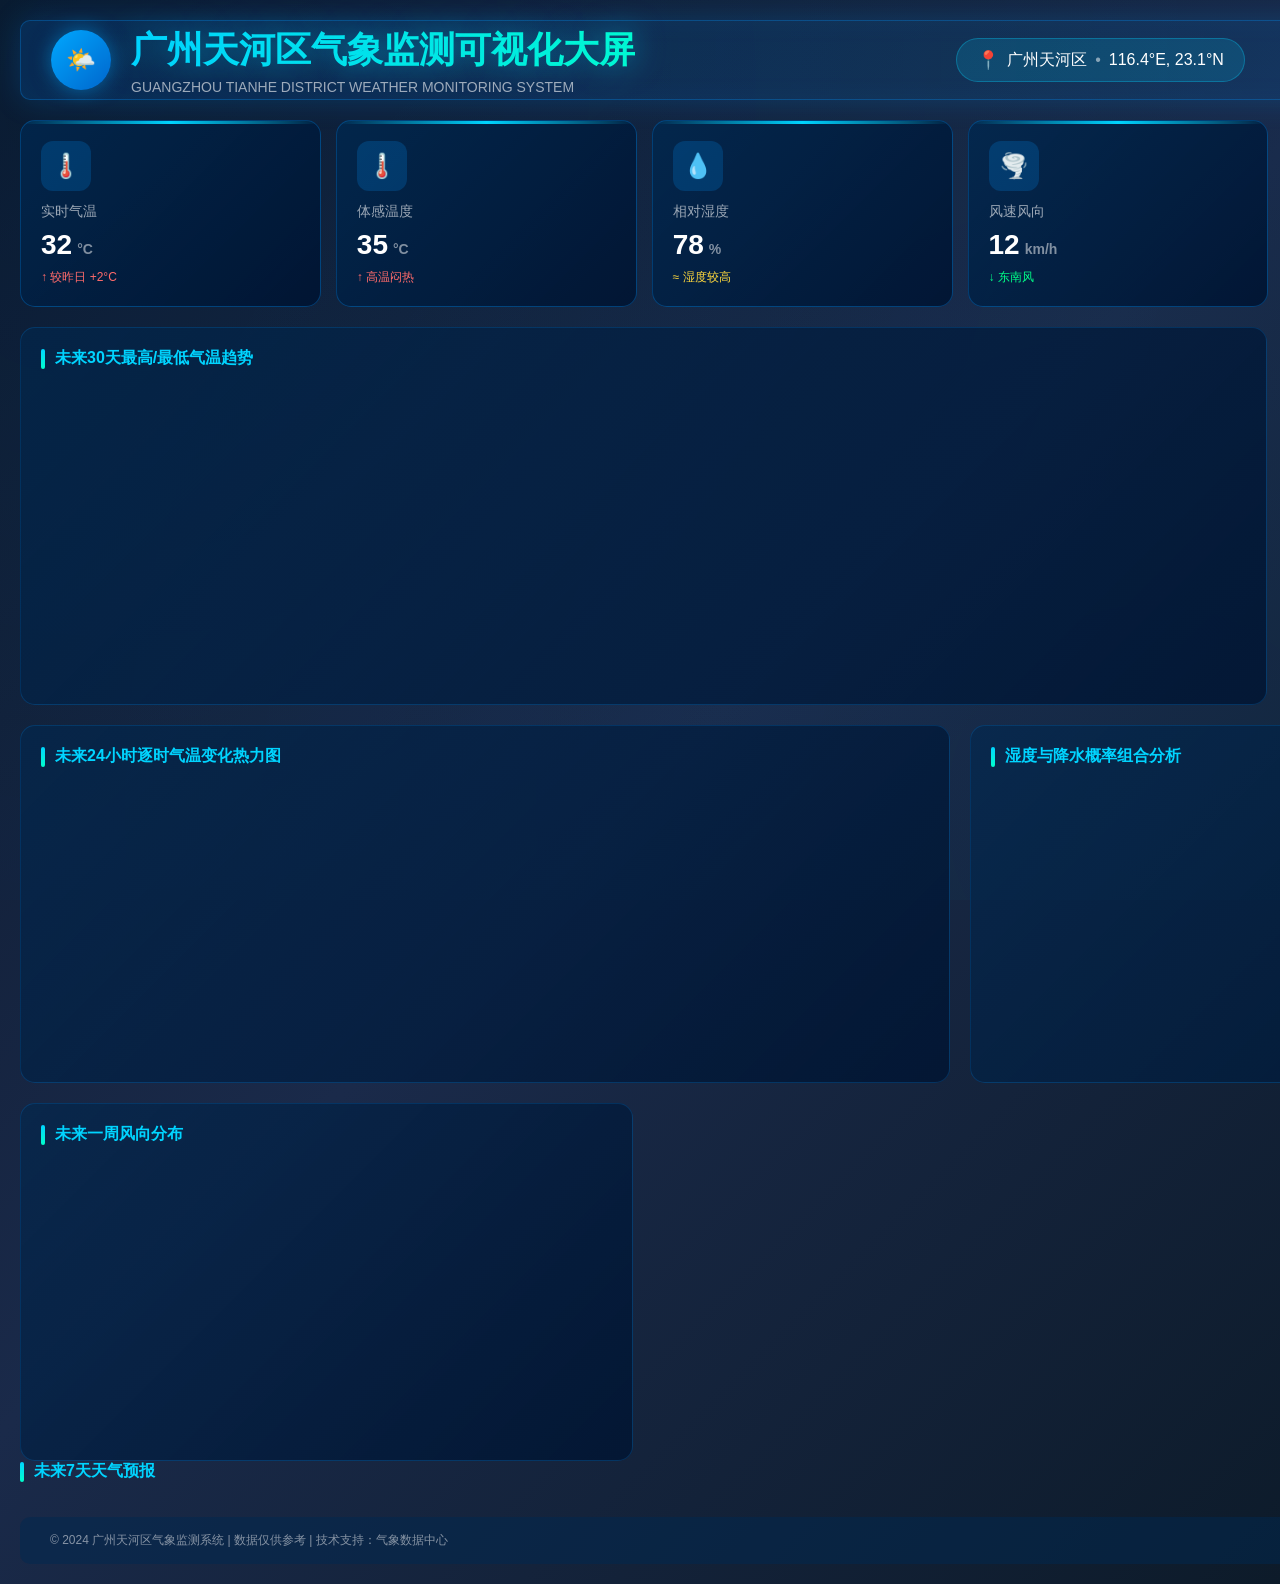
<file: 广州天河区气象监测大屏.html>
<!DOCTYPE html>
<html lang="zh-CN">
<head>
    <meta charset="UTF-8">
    <meta name="viewport" content="width=device-width, initial-scale=1.0">
    <title>广州天河区气象监测可视化大屏</title>
    <script src="https://cdn.bootcdn.net/ajax/libs/echarts/5.4.3/echarts.min.js"></script>
    <style>
        * {
            margin: 0;
            padding: 0;
            box-sizing: border-box;
        }

        body {
            font-family: 'Microsoft YaHei', 'Segoe UI', sans-serif;
            background: linear-gradient(135deg, #0a1628 0%, #1a2a4a 50%, #0d1b2a 100%);
            color: #fff;
            overflow-x: hidden;
            min-height: 100vh;
        }

        /* 背景装饰 */
        .bg-decoration {
            position: fixed;
            top: 0;
            left: 0;
            width: 100%;
            height: 100%;
            pointer-events: none;
            z-index: 0;
            overflow: hidden;
        }

        .bg-decoration::before {
            content: '';
            position: absolute;
            top: -50%;
            left: -50%;
            width: 200%;
            height: 200%;
            background: radial-gradient(circle at 30% 30%, rgba(0, 150, 255, 0.05) 0%, transparent 50%),
                        radial-gradient(circle at 70% 70%, rgba(0, 200, 255, 0.03) 0%, transparent 50%);
            animation: bgRotate 60s linear infinite;
        }

        @keyframes bgRotate {
            from { transform: rotate(0deg); }
            to { transform: rotate(360deg); }
        }

        .container {
            position: relative;
            z-index: 1;
            width: 1920px;
            min-height: 1080px;
            margin: 0 auto;
            padding: 20px;
        }

        /* 顶部标题栏 */
        .header {
            display: flex;
            justify-content: space-between;
            align-items: center;
            height: 80px;
            background: linear-gradient(90deg, rgba(0, 100, 200, 0.2) 0%, rgba(0, 150, 255, 0.1) 50%, rgba(0, 100, 200, 0.2) 100%);
            border: 1px solid rgba(0, 150, 255, 0.3);
            border-radius: 10px;
            padding: 0 30px;
            margin-bottom: 20px;
            box-shadow: 0 0 30px rgba(0, 150, 255, 0.2), inset 0 0 30px rgba(0, 150, 255, 0.05);
        }

        .header-left {
            display: flex;
            align-items: center;
            gap: 20px;
        }

        .logo {
            width: 60px;
            height: 60px;
            background: linear-gradient(135deg, #00a8ff, #0066cc);
            border-radius: 50%;
            display: flex;
            align-items: center;
            justify-content: center;
            font-size: 24px;
            box-shadow: 0 0 20px rgba(0, 170, 255, 0.5);
        }

        .title-section h1 {
            font-size: 36px;
            font-weight: 700;
            background: linear-gradient(90deg, #00d4ff, #00ffcc);
            -webkit-background-clip: text;
            -webkit-text-fill-color: transparent;
            text-shadow: 0 0 30px rgba(0, 212, 255, 0.5);
        }

        .title-section p {
            font-size: 14px;
            color: rgba(255, 255, 255, 0.6);
            margin-top: 4px;
        }

        .header-center {
            display: flex;
            align-items: center;
            gap: 15px;
        }

        .location-badge {
            display: flex;
            align-items: center;
            gap: 8px;
            background: rgba(0, 212, 255, 0.15);
            padding: 10px 20px;
            border-radius: 25px;
            border: 1px solid rgba(0, 212, 255, 0.3);
        }

        .location-icon {
            font-size: 18px;
        }

        .header-right {
            display: flex;
            align-items: center;
            gap: 30px;
        }

        .datetime-display {
            text-align: right;
        }

        .current-time {
            font-size: 32px;
            font-weight: 700;
            color: #00ffcc;
            font-family: 'Courier New', monospace;
        }

        .current-date {
            font-size: 14px;
            color: rgba(255, 255, 255, 0.7);
        }

        .update-time {
            font-size: 12px;
            color: rgba(255, 255, 255, 0.5);
            display: flex;
            align-items: center;
            gap: 8px;
        }

        .pulse-dot {
            width: 10px;
            height: 10px;
            background: #00ff88;
            border-radius: 50%;
            animation: pulse 2s infinite;
        }

        @keyframes pulse {
            0%, 100% { opacity: 1; transform: scale(1); }
            50% { opacity: 0.5; transform: scale(1.2); }
        }

        /* 主内容区域 */
        .main-content {
            display: grid;
            grid-template-columns: repeat(6, 1fr);
            gap: 20px;
        }

        /* 核心指标卡片区 */
        .metrics-row {
            grid-column: 1 / -1;
            display: grid;
            grid-template-columns: repeat(6, 1fr);
            gap: 15px;
            margin-bottom: 20px;
        }

        .metric-card {
            background: linear-gradient(135deg, rgba(0, 40, 80, 0.8), rgba(0, 20, 50, 0.9));
            border: 1px solid rgba(0, 150, 255, 0.3);
            border-radius: 15px;
            padding: 20px;
            position: relative;
            overflow: hidden;
            transition: all 0.3s ease;
        }

        .metric-card::before {
            content: '';
            position: absolute;
            top: 0;
            left: 0;
            width: 100%;
            height: 3px;
            background: linear-gradient(90deg, transparent, #00d4ff, transparent);
        }

        .metric-card:hover {
            transform: translateY(-5px);
            box-shadow: 0 10px 30px rgba(0, 150, 255, 0.3);
        }

        .metric-icon {
            width: 50px;
            height: 50px;
            background: rgba(0, 150, 255, 0.2);
            border-radius: 12px;
            display: flex;
            align-items: center;
            justify-content: center;
            font-size: 24px;
            margin-bottom: 12px;
        }

        .metric-label {
            font-size: 14px;
            color: rgba(255, 255, 255, 0.6);
            margin-bottom: 8px;
        }

        .metric-value {
            font-size: 28px;
            font-weight: 700;
            color: #fff;
            display: flex;
            align-items: baseline;
            gap: 5px;
        }

        .metric-unit {
            font-size: 14px;
            color: rgba(255, 255, 255, 0.5);
        }

        .metric-trend {
            display: flex;
            align-items: center;
            gap: 5px;
            margin-top: 8px;
            font-size: 12px;
        }

        .trend-up { color: #ff6b6b; }
        .trend-down { color: #00ff88; }
        .trend-stable { color: #ffd93d; }

        /* 图表区域 */
        .chart-row {
            display: grid;
            gap: 20px;
        }

        .chart-card {
            background: linear-gradient(135deg, rgba(0, 40, 80, 0.6), rgba(0, 20, 50, 0.8));
            border: 1px solid rgba(0, 150, 255, 0.2);
            border-radius: 15px;
            padding: 20px;
            position: relative;
        }

        .chart-title {
            font-size: 16px;
            font-weight: 600;
            color: #00d4ff;
            margin-bottom: 15px;
            display: flex;
            align-items: center;
            gap: 10px;
        }

        .chart-title::before {
            content: '';
            width: 4px;
            height: 20px;
            background: linear-gradient(180deg, #00d4ff, #00ffcc);
            border-radius: 2px;
        }

        .chart-container {
            height: 100%;
            min-height: 250px;
        }

        /* 左侧图表区 */
        .left-section {
            grid-column: span 4;
        }

        /* 右侧图表区 */
        .right-section {
            grid-column: span 2;
        }

        /* 气温双折线图 */
        .temperature-chart {
            height: 300px;
        }

        /* 天气饼图 */
        .weather-pie {
            height: 300px;
        }

        /* 热力图 */
        .heatmap-section {
            grid-column: span 3;
        }

        .heatmap-chart {
            height: 280px;
        }

        /* 湿度降水组合图 */
        .humidity-precipitation-section {
            grid-column: span 3;
        }

        .humidity-chart {
            height: 280px;
        }

        /* 风向玫瑰图 */
        .wind-rose-section {
            grid-column: span 2;
        }

        .wind-rose-chart {
            height: 280px;
        }

        /* 7天预报卡片 */
        .forecast-section {
            grid-column: 1 / -1;
        }

        .forecast-cards {
            display: grid;
            grid-template-columns: repeat(7, 1fr);
            gap: 15px;
        }

        .forecast-card {
            background: linear-gradient(180deg, rgba(0, 80, 160, 0.5), rgba(0, 40, 80, 0.7));
            border: 1px solid rgba(0, 150, 255, 0.3);
            border-radius: 15px;
            padding: 20px 15px;
            text-align: center;
            transition: all 0.3s ease;
        }

        .forecast-card:hover {
            transform: scale(1.05);
            box-shadow: 0 0 25px rgba(0, 150, 255, 0.4);
        }

        .forecast-day {
            font-size: 14px;
            color: rgba(255, 255, 255, 0.7);
            margin-bottom: 10px;
        }

        .forecast-date {
            font-size: 12px;
            color: rgba(255, 255, 255, 0.5);
            margin-bottom: 15px;
        }

        .forecast-icon {
            font-size: 48px;
            margin-bottom: 15px;
        }

        .forecast-temp {
            font-size: 18px;
            font-weight: 700;
            color: #fff;
            margin-bottom: 8px;
        }

        .forecast-temp-range {
            font-size: 12px;
            color: rgba(255, 255, 255, 0.6);
            margin-bottom: 10px;
        }

        .forecast-weather {
            font-size: 14px;
            color: #00d4ff;
            margin-bottom: 8px;
        }

        .forecast-wind {
            font-size: 11px;
            color: rgba(255, 255, 255, 0.5);
        }

        /* 装饰线 */
        .section-divider {
            height: 2px;
            background: linear-gradient(90deg, transparent, rgba(0, 150, 255, 0.5), transparent);
            margin: 15px 0;
        }

        /* 数据刷新动画 */
        .refreshing {
            animation: refresh 0.5s ease;
        }

        @keyframes refresh {
            0%, 100% { opacity: 1; }
            50% { opacity: 0.5; }
        }

        /* 底部信息栏 */
        .footer {
            grid-column: 1 / -1;
            display: flex;
            justify-content: space-between;
            align-items: center;
            padding: 15px 30px;
            background: rgba(0, 40, 80, 0.5);
            border-radius: 10px;
            margin-top: 20px;
        }

        .footer-info {
            font-size: 12px;
            color: rgba(255, 255, 255, 0.5);
        }

        .footer-status {
            display: flex;
            align-items: center;
            gap: 20px;
        }

        .status-item {
            display: flex;
            align-items: center;
            gap: 8px;
            font-size: 12px;
            color: rgba(255, 255, 255, 0.6);
        }

        .status-dot {
            width: 8px;
            height: 8px;
            background: #00ff88;
            border-radius: 50%;
        }

        /* 扫描线效果 */
        .scan-line {
            position: absolute;
            top: 0;
            left: 0;
            width: 100%;
            height: 2px;
            background: linear-gradient(90deg, transparent, #00d4ff, transparent);
            animation: scan 3s linear infinite;
            opacity: 0.5;
        }

        @keyframes scan {
            0% { top: 0; }
            100% { top: 100%; }
        }

        /* 动态数值效果 */
        .value-animate {
            animation: valueChange 1s ease-in-out;
        }

        @keyframes valueChange {
            0% { transform: scale(1); }
            50% { transform: scale(1.1); color: #00ffcc; }
            100% { transform: scale(1); }
        }

        /* 渐变边框效果 */
        .glow-border {
            position: relative;
        }

        .glow-border::after {
            content: '';
            position: absolute;
            top: -2px;
            left: -2px;
            right: -2px;
            bottom: -2px;
            background: linear-gradient(45deg, #00d4ff, #00ffcc, #00d4ff);
            border-radius: 17px;
            z-index: -1;
            opacity: 0;
            transition: opacity 0.3s ease;
        }

        .glow-border:hover::after {
            opacity: 0.5;
        }
    </style>
</head>
<body>
    <div class="bg-decoration"></div>
    <div class="container">
        <!-- 顶部标题栏 -->
        <header class="header">
            <div class="header-left">
                <div class="logo">🌤️</div>
                <div class="title-section">
                    <h1>广州天河区气象监测可视化大屏</h1>
                    <p>GUANGZHOU TIANHE DISTRICT WEATHER MONITORING SYSTEM</p>
                </div>
            </div>
            <div class="header-center">
                <div class="location-badge">
                    <span class="location-icon">📍</span>
                    <span>广州天河区</span>
                    <span style="color: rgba(255,255,255,0.5);">•</span>
                    <span>116.4°E, 23.1°N</span>
                </div>
            </div>
            <div class="header-right">
                <div class="datetime-display">
                    <div class="current-time" id="currentTime">00:00:00</div>
                    <div class="current-date" id="currentDate">2024年5月15日 星期三</div>
                </div>
                <div class="update-time">
                    <div class="pulse-dot"></div>
                    <span>数据更新: <span id="updateTime">--:--:--</span></span>
                </div>
            </div>
        </header>

        <!-- 核心指标卡片区 -->
        <div class="metrics-row">
            <div class="metric-card glow-border">
                <div class="metric-icon">🌡️</div>
                <div class="metric-label">实时气温</div>
                <div class="metric-value"><span id="tempValue">32</span><span class="metric-unit">°C</span></div>
                <div class="metric-trend trend-up">↑ 较昨日 +2°C</div>
            </div>
            <div class="metric-card glow-border">
                <div class="metric-icon">🌡️</div>
                <div class="metric-label">体感温度</div>
                <div class="metric-value"><span id="feelsLikeValue">35</span><span class="metric-unit">°C</span></div>
                <div class="metric-trend trend-up">↑ 高温闷热</div>
            </div>
            <div class="metric-card glow-border">
                <div class="metric-icon">💧</div>
                <div class="metric-label">相对湿度</div>
                <div class="metric-value"><span id="humidityValue">78</span><span class="metric-unit">%</span></div>
                <div class="metric-trend trend-stable">≈ 湿度较高</div>
            </div>
            <div class="metric-card glow-border">
                <div class="metric-icon">🌪️</div>
                <div class="metric-label">风速风向</div>
                <div class="metric-value"><span id="windValue">12</span><span class="metric-unit">km/h</span></div>
                <div class="metric-trend trend-down">↓ 东南风</div>
            </div>
            <div class="metric-card glow-border">
                <div class="metric-icon">📊</div>
                <div class="metric-label">气压</div>
                <div class="metric-value"><span id="pressureValue">1008</span><span class="metric-unit">hPa</span></div>
                <div class="metric-trend trend-stable">≈ 正常</div>
            </div>
            <div class="metric-card glow-border">
                <div class="metric-icon">🌫️</div>
                <div class="metric-label">空气质量</div>
                <div class="metric-value"><span id="aqiValue">42</span><span class="metric-unit">良</span></div>
                <div class="metric-trend trend-down">↓ 空气质量优</div>
            </div>
        </div>

        <!-- 主图表区域 -->
        <div class="main-content">
            <!-- 未来30天最高/最低气温双折线图 -->
            <div class="left-section chart-card">
                <div class="chart-title">未来30天最高/最低气温趋势</div>
                <div class="chart-container">
                    <div id="temperatureChart" class="temperature-chart"></div>
                </div>
            </div>

            <!-- 天气类型分布饼图 -->
            <div class="right-section chart-card">
                <div class="chart-title">未来30天天气类型分布</div>
                <div class="chart-container">
                    <div id="weatherPieChart" class="weather-pie"></div>
                </div>
            </div>

            <!-- 未来24小时逐小时气温热力图 -->
            <div class="heatmap-section chart-card">
                <div class="chart-title">未来24小时逐时气温变化热力图</div>
                <div class="chart-container">
                    <div id="heatmapChart" class="heatmap-chart"></div>
                </div>
            </div>

            <!-- 湿度&降水概率组合图 -->
            <div class="humidity-precipitation-section chart-card">
                <div class="chart-title">湿度与降水概率组合分析</div>
                <div class="chart-container">
                    <div id="humidityChart" class="humidity-chart"></div>
                </div>
            </div>

            <!-- 风向玫瑰图 -->
            <div class="wind-rose-section chart-card">
                <div class="chart-title">未来一周风向分布</div>
                <div class="chart-container">
                    <div id="windRoseChart" class="wind-rose-chart"></div>
                </div>
            </div>
        </div>

        <!-- 未来7天逐日天气详情卡片 -->
        <div class="forecast-section">
            <div class="chart-title">未来7天天气预报</div>
            <div class="forecast-cards" id="forecastCards">
                <!-- 动态生成 -->
            </div>
        </div>

        <!-- 底部信息栏 -->
        <footer class="footer">
            <div class="footer-info">
                © 2024 广州天河区气象监测系统 | 数据仅供参考 | 技术支持：气象数据中心
            </div>
            <div class="footer-status">
                <div class="status-item">
                    <div class="status-dot"></div>
                    <span>系统运行正常</span>
                </div>
                <div class="status-item">
                    <div class="status-dot"></div>
                    <span>数据采集正常</span>
                </div>
                <div class="status-item">
                    <div class="status-dot"></div>
                    <span>监测点在线: 12/12</span>
                </div>
            </div>
        </footer>
    </div>

    <script>
        // 生成模拟数据
        function generateWeatherData() {
            const baseTemp = 30; // 广州5月基础气温
            const today = new Date();
            
            // 生成未来30天数据
            const days30 = [];
            for (let i = 0; i < 30; i++) {
                const date = new Date(today);
                date.setDate(date.getDate() + i);
                
                // 添加季节性波动和随机变化
                const dayVariation = Math.sin(i * 0.2) * 3;
                const randomFactor = (Math.random() - 0.5) * 4;
                
                const maxTemp = Math.round(baseTemp + dayVariation + randomFactor + 5);
                const minTemp = Math.round(baseTemp + dayVariation + randomFactor - 5);
                
                // 天气类型（广州5月多雨）
                const weatherTypes = ['晴', '多云', '阴', '小雨', '雷阵雨', '阵雨'];
                const weatherWeights = [0.15, 0.2, 0.2, 0.25, 0.12, 0.08];
                let weather = '多云';
                let rand = Math.random();
                let cumulative = 0;
                for (let j = 0; j < weatherTypes.length; j++) {
                    cumulative += weatherWeights[j];
                    if (rand < cumulative) {
                        weather = weatherTypes[j];
                        break;
                    }
                }
                
                days30.push({
                    date: date,
                    maxTemp: maxTemp,
                    minTemp: minTemp,
                    weather: weather,
                    humidity: Math.round(60 + Math.random() * 30),
                    precipitation: Math.round(Math.random() * 70),
                    windSpeed: Math.round(8 + Math.random() * 15),
                    windDir: ['北风', '东北风', '东风', '东南风', '南风', '西南风', '西风', '西北风'][Math.floor(Math.random() * 8)]
                });
            }
            
            // 生成未来24小时数据
            const hours24 = [];
            for (let i = 0; i < 24; i++) {
                const hour = (new Date().getHours() + i) % 24;
                // 气温随时间变化
                const tempVariation = Math.sin((hour - 6) / 24 * Math.PI) * 5;
                const baseHourTemp = baseTemp + tempVariation;
                
                hours24.push({
                    hour: hour,
                    temp: Math.round(baseHourTemp + (Math.random() - 0.5) * 2),
                    humidity: Math.round(65 + Math.sin(hour / 24 * Math.PI) * 20 + (Math.random() - 0.5) * 10),
                    precipitation: hour >= 14 && hour <= 18 ? Math.round(30 + Math.random() * 50) : Math.round(Math.random() * 20)
                });
            }
            
            // 风向分布数据
            const windDirections = [
                { name: '北风', value: 15 },
                { name: '东北风', value: 12 },
                { name: '东风', value: 18 },
                { name: '东南风', value: 22 },
                { name: '南风', value: 20 },
                { name: '西南风', value: 8 },
                { name: '西风', value: 5 },
                { name: '西北风', value: 5 }
            ];
            
            return { days30, hours24, windDirections };
        }

        const weatherData = generateWeatherData();

        // 初始化所有图表
        function initCharts() {
            // 1. 气温双折线图
            const tempChart = echarts.init(document.getElementById('temperatureChart'));
            const tempOption = {
                backgroundColor: 'transparent',
                tooltip: {
                    trigger: 'axis',
                    backgroundColor: 'rgba(0, 30, 60, 0.95)',
                    borderColor: '#00d4ff',
                    borderWidth: 1,
                    textStyle: { color: '#fff' },
                    formatter: function(params) {
                        let result = `<div style="font-weight:bold;color:#00d4ff">${params[0].axisValue}</div>`;
                        params.forEach(p => {
                            const color = p.seriesName === '最高气温' ? '#ff6b6b' : '#4ecdc4';
                            result += `<div style="margin:5px 0">${p.marker} ${p.seriesName}: <strong style="color:${color}">${p.value}°C</strong></div>`;
                        });
                        return result;
                    }
                },
                legend: {
                    data: ['最高气温', '最低气温'],
                    textStyle: { color: 'rgba(255,255,255,0.7)' },
                    top: 10
                },
                grid: {
                    left: '5%',
                    right: '5%',
                    bottom: '10%',
                    top: '15%',
                    containLabel: true
                },
                xAxis: {
                    type: 'category',
                    data: weatherData.days30.map(d => `${d.date.getMonth() + 1}/${d.date.getDate()}`),
                    axisLine: { lineStyle: { color: 'rgba(0, 212, 255, 0.3)' } },
                    axisLabel: { color: 'rgba(255,255,255,0.6)', fontSize: 10 },
                    axisTick: { show: false }
                },
                yAxis: {
                    type: 'value',
                    min: 20,
                    max: 40,
                    axisLine: { show: false },
                    splitLine: { lineStyle: { color: 'rgba(0, 150, 255, 0.1)' } },
                    axisLabel: { color: 'rgba(255,255,255,0.5)', formatter: '{value}°C' }
                },
                series: [
                    {
                        name: '最高气温',
                        type: 'line',
                        data: weatherData.days30.map(d => d.maxTemp),
                        smooth: true,
                        symbol: 'circle',
                        symbolSize: 6,
                        lineStyle: { color: '#ff6b6b', width: 3 },
                        itemStyle: { color: '#ff6b6b' },
                        areaStyle: {
                            color: new echarts.graphic.LinearGradient(0, 0, 0, 1, [
                                { offset: 0, color: 'rgba(255, 107, 107, 0.4)' },
                                { offset: 1, color: 'rgba(255, 107, 107, 0)' }
                            ])
                        }
                    },
                    {
                        name: '最低气温',
                        type: 'line',
                        data: weatherData.days30.map(d => d.minTemp),
                        smooth: true,
                        symbol: 'circle',
                        symbolSize: 6,
                        lineStyle: { color: '#4ecdc4', width: 3 },
                        itemStyle: { color: '#4ecdc4' },
                        areaStyle: {
                            color: new echarts.graphic.LinearGradient(0, 0, 0, 1, [
                                { offset: 0, color: 'rgba(78, 205, 196, 0.4)' },
                                { offset: 1, color: 'rgba(78, 205, 196, 0)' }
                            ])
                        }
                    }
                ],
                dataZoom: [
                    {
                        type: 'inside',
                        start: 0,
                        end: 100
                    }
                ]
            };
            tempChart.setOption(tempOption);

            // 2. 天气类型饼图
            const pieChart = echarts.init(document.getElementById('weatherPieChart'));
            const weatherCount = {};
            weatherData.days30.forEach(d => {
                weatherCount[d.weather] = (weatherCount[d.weather] || 0) + 1;
            });
            
            const pieData = Object.keys(weatherCount).map(key => ({
                name: key,
                value: weatherCount[key]
            }));
            
            const pieOption = {
                backgroundColor: 'transparent',
                tooltip: {
                    trigger: 'item',
                    backgroundColor: 'rgba(0, 30, 60, 0.95)',
                    borderColor: '#00d4ff',
                    textStyle: { color: '#fff' },
                    formatter: '{b}: {c}天 ({d}%)'
                },
                legend: {
                    orient: 'vertical',
                    right: '10%',
                    top: 'center',
                    textStyle: { color: 'rgba(255,255,255,0.7)' }
                },
                series: [{
                    type: 'pie',
                    radius: ['40%', '70%'],
                    center: ['35%', '50%'],
                    avoidLabelOverlap: false,
                    itemStyle: {
                        borderRadius: 8,
                        borderColor: '#0a1628',
                        borderWidth: 3
                    },
                    label: {
                        show: false,
                        position: 'outside'
                    },
                    emphasis: {
                        label: {
                            show: true,
                            fontSize: 14,
                            fontWeight: 'bold',
                            color: '#fff'
                        },
                        itemStyle: {
                            shadowBlur: 20,
                            shadowColor: 'rgba(0, 0, 0, 0.5)'
                        }
                    },
                    data: pieData,
                    color: ['#ffd93d', '#74b9ff', '#a29bfe', '#74b9ff', '#fd79a8', '#00cec9']
                }]
            };
            pieChart.setOption(pieOption);

            // 3. 热力图
            const heatmapChart = echarts.init(document.getElementById('heatmapChart'));
            const heatmapData = [];
            for (let day = 0; day < 7; day++) {
                for (let hour = 0; hour < 24; hour++) {
                    const temp = weatherData.hours24[hour % 24].temp + (Math.random() - 0.5) * 3;
                    heatmapData.push([hour, day, Math.round(temp)]);
                }
            }
            
            const heatmapOption = {
                backgroundColor: 'transparent',
                tooltip: {
                    backgroundColor: 'rgba(0, 30, 60, 0.95)',
                    borderColor: '#00d4ff',
                    textStyle: { color: '#fff' },
                    formatter: function(p) {
                        return `${p.data[1] === 0 ? '今天' : '第' + (p.data[1] + 1) + '天'}<br>${p.data[0]}:00<br>气温: <strong style="color:#ffd93d">${p.data[2]}°C</strong>`;
                    }
                },
                grid: {
                    left: '3%',
                    right: '8%',
                    top: '5%',
                    bottom: '15%'
                },
                xAxis: {
                    type: 'category',
                    data: Array.from({length: 24}, (_, i) => `${i}:00`),
                    splitArea: { show: false },
                    axisLine: { lineStyle: { color: 'rgba(0, 212, 255, 0.3)' } },
                    axisLabel: { color: 'rgba(255,255,255,0.5)', fontSize: 10, interval: 3 }
                },
                yAxis: {
                    type: 'category',
                    data: ['今天', '明天', '后天', '第4天', '第5天', '第6天', '第7天'],
                    splitArea: { show: false },
                    axisLine: { show: false },
                    axisLabel: { color: 'rgba(255,255,255,0.6)' }
                },
                visualMap: {
                    show: true,
                    orient: 'vertical',
                    right: '2%',
                    top: 'center',
                    min: 24,
                    max: 38,
                    calculable: true,
                    inRange: {
                        color: ['#2d7d9a', '#4ecdc4', '#ffeaa7', '#fdcb6e', '#e17055', '#d63031']
                    },
                    textStyle: { color: '#fff' }
                },
                series: [{
                    name: '气温',
                    type: 'heatmap',
                    data: heatmapData,
                    label: {
                        show: true,
                        color: '#fff',
                        fontSize: 10,
                        formatter: '{c}°'
                    },
                    itemStyle: {
                        borderRadius: 4,
                        borderWidth: 2,
                        borderColor: 'rgba(10, 22, 40, 0.8)'
                    },
                    emphasis: {
                        itemStyle: {
                            borderColor: '#00d4ff',
                            borderWidth: 2
                        }
                    }
                }]
            };
            heatmapChart.setOption(heatmapOption);

            // 4. 湿度与降水组合图
            const humidityChart = echarts.init(document.getElementById('humidityChart'));
            const humidityOption = {
                backgroundColor: 'transparent',
                tooltip: {
                    trigger: 'axis',
                    backgroundColor: 'rgba(0, 30, 60, 0.95)',
                    borderColor: '#00d4ff',
                    textStyle: { color: '#fff' },
                    axisPointer: { type: 'cross' }
                },
                legend: {
                    data: ['相对湿度', '降水概率'],
                    textStyle: { color: 'rgba(255,255,255,0.7)' },
                    top: 10
                },
                grid: {
                    left: '5%',
                    right: '5%',
                    bottom: '15%',
                    top: '18%'
                },
                xAxis: {
                    type: 'category',
                    data: weatherData.hours24.map(h => `${h.hour}:00`),
                    axisLine: { lineStyle: { color: 'rgba(0, 212, 255, 0.3)' } },
                    axisLabel: { color: 'rgba(255,255,255,0.5)', fontSize: 10, interval: 5 },
                    axisTick: { show: false }
                },
                yAxis: [
                    {
                        type: 'value',
                        name: '湿度%',
                        min: 40,
                        max: 100,
                        axisLine: { show: false },
                        splitLine: { lineStyle: { color: 'rgba(0, 150, 255, 0.1)' } },
                        axisLabel: { color: 'rgba(255,255,255,0.5)', formatter: '{value}%' }
                    },
                    {
                        type: 'value',
                        name: '降水%',
                        min: 0,
                        max: 100,
                        axisLine: { show: false },
                        splitLine: { show: false },
                        axisLabel: { color: 'rgba(255,255,255,0.5)', formatter: '{value}%' }
                    }
                ],
                series: [
                    {
                        name: '相对湿度',
                        type: 'bar',
                        data: weatherData.hours24.map(h => h.humidity),
                        itemStyle: {
                            color: new echarts.graphic.LinearGradient(0, 0, 0, 1, [
                                { offset: 0, color: '#00d4ff' },
                                { offset: 1, color: '#0066cc' }
                            ]),
                            borderRadius: [4, 4, 0, 0]
                        },
                        barWidth: '40%'
                    },
                    {
                        name: '降水概率',
                        type: 'line',
                        yAxisIndex: 1,
                        data: weatherData.hours24.map(h => h.precipitation),
                        smooth: true,
                        symbol: 'circle',
                        symbolSize: 6,
                        lineStyle: { color: '#ff6b6b', width: 2 },
                        itemStyle: { color: '#ff6b6b' },
                        areaStyle: {
                            color: new echarts.graphic.LinearGradient(0, 0, 0, 1, [
                                { offset: 0, color: 'rgba(255, 107, 107, 0.3)' },
                                { offset: 1, color: 'rgba(255, 107, 107, 0)' }
                            ])
                        }
                    }
                ]
            };
            humidityChart.setOption(humidityOption);

            // 5. 风向玫瑰图
            const windRoseChart = echarts.init(document.getElementById('windRoseChart'));
            const windRoseOption = {
                backgroundColor: 'transparent',
                tooltip: {
                    backgroundColor: 'rgba(0, 30, 60, 0.95)',
                    borderColor: '#00d4ff',
                    textStyle: { color: '#fff' },
                    formatter: '{b}: {c}%'
                },
                angleAxis: {
                    type: 'category',
                    data: weatherData.windDirections.map(d => d.name),
                    axisLine: { lineStyle: { color: 'rgba(0, 212, 255, 0.3)' } },
                    axisLabel: { color: 'rgba(255,255,255,0.6)', fontSize: 10 }
                },
                radiusAxis: {
                    axisLine: { show: false },
                    splitLine: { lineStyle: { color: 'rgba(0, 150, 255, 0.1)' } },
                    axisLabel: { color: 'rgba(255,255,255,0.5)' }
                },
                polar: {
                    center: ['50%', '55%'],
                    radius: '75%'
                },
                series: [{
                    type: 'bar',
                    data: weatherData.windDirections.map(d => d.value),
                    coordinateSystem: 'polar',
                    name: '风向频率',
                    itemStyle: {
                        color: new echarts.graphic.LinearGradient(0, 0, 1, 0, [
                            { offset: 0, color: '#00d4ff' },
                            { offset: 1, color: '#00ffcc' }
                        ])
                    },
                    barWidth: '30%',
                    emphasis: {
                        itemStyle: {
                            color: '#ffd93d'
                        }
                    }
                }],
                legend: {
                    show: false
                }
            };
            windRoseChart.setOption(windRoseOption);

            // 响应窗口大小变化
            window.addEventListener('resize', function() {
                tempChart.resize();
                pieChart.resize();
                heatmapChart.resize();
                humidityChart.resize();
                windRoseChart.resize();
            });
        }

        // 生成7天预报卡片
        function generateForecastCards() {
            const container = document.getElementById('forecastCards');
            const days = ['今天', '明天', '后天', '第4天', '第5天', '第6天', '第7天'];
            const icons = {
                '晴': '☀️', '多云': '⛅', '阴': '☁️', 
                '小雨': '🌧️', '中雨': '🌧️', '大雨': '⛈️',
                '雷阵雨': '⛈️', '阵雨': '🌦️', '雷暴': '⛈️'
            };
            
            let html = '';
            for (let i = 0; i < 7; i++) {
                const dayData = weatherData.days30[i];
                const icon = icons[dayData.weather] || '🌤️';
                const dateStr = `${dayData.date.getMonth() + 1}月${dayData.date.getDate()}日`;
                
                html += `
                    <div class="forecast-card">
                        <div class="forecast-day">${days[i]}</div>
                        <div class="forecast-date">${dateStr}</div>
                        <div class="forecast-icon">${icon}</div>
                        <div class="forecast-temp">${dayData.maxTemp}°C</div>
                        <div class="forecast-temp-range">${dayData.minTemp}°C ~ ${dayData.maxTemp}°C</div>
                        <div class="forecast-weather">${dayData.weather}</div>
                        <div class="forecast-wind">${dayData.windDir} ${dayData.windSpeed}km/h</div>
                    </div>
                `;
            }
            container.innerHTML = html;
        }

        // 更新时间显示
        function updateDateTime() {
            const now = new Date();
            
            // 时间
            const hours = String(now.getHours()).padStart(2, '0');
            const minutes = String(now.getMinutes()).padStart(2, '0');
            const seconds = String(now.getSeconds()).padStart(2, '0');
            document.getElementById('currentTime').textContent = `${hours}:${minutes}:${seconds}`;
            
            // 日期
            const weekDays = ['星期日', '星期一', '星期二', '星期三', '星期四', '星期五', '星期六'];
            const dateStr = `${now.getFullYear()}年${now.getMonth() + 1}月${now.getDate()}日 ${weekDays[now.getDay()]}`;
            document.getElementById('currentDate').textContent = dateStr;
            
            // 更新数据时间
            document.getElementById('updateTime').textContent = `${hours}:${minutes}:${seconds}`;
        }

        // 数据刷新动画
        function animateDataRefresh() {
            const refreshInterval = 30000; // 30秒刷新
            
            setInterval(() => {
                // 添加刷新动画效果
                document.querySelectorAll('.metric-value span').forEach(el => {
                    el.classList.add('value-animate');
                    setTimeout(() => el.classList.remove('value-animate'), 1000);
                });
                
                // 更新数据
                const newData = generateWeatherData();
                Object.assign(weatherData, newData);
                
                // 重新初始化图表
                initCharts();
                generateForecastCards();
                
                console.log('数据已刷新: ' + new Date().toLocaleString());
            }, refreshInterval);
        }

        // 初始化
        document.addEventListener('DOMContentLoaded', function() {
            updateDateTime();
            setInterval(updateDateTime, 1000);
            
            initCharts();
            generateForecastCards();
            animateDataRefresh();
            
            // 添加加载完成动画
            setTimeout(() => {
                document.querySelectorAll('.metric-card, .chart-card, .forecast-card').forEach((el, i) => {
                    el.style.opacity = '0';
                    el.style.transform = 'translateY(20px)';
                    el.style.transition = 'all 0.5s ease';
                    
                    setTimeout(() => {
                        el.style.opacity = '1';
                        el.style.transform = 'translateY(0)';
                    }, i * 50);
                });
            }, 100);
        });
    </script>
</body>
</html>
</file>
